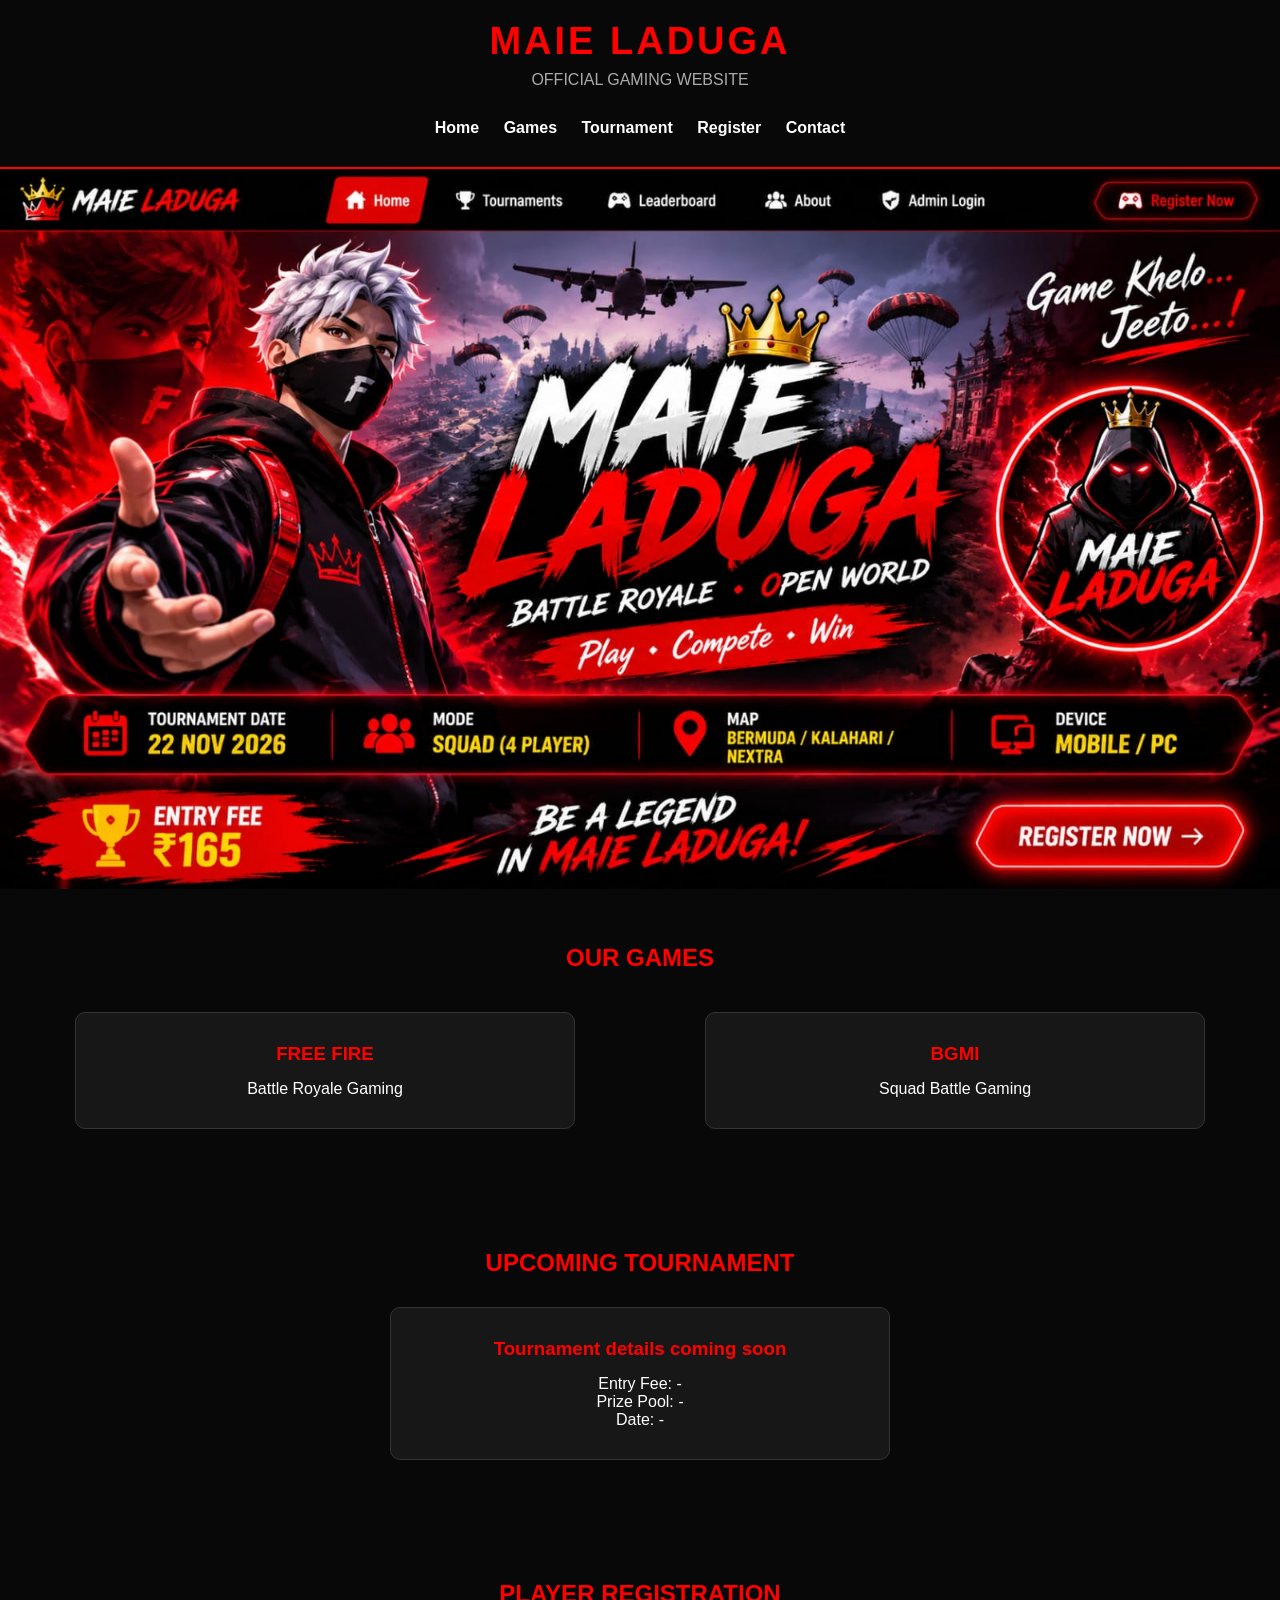
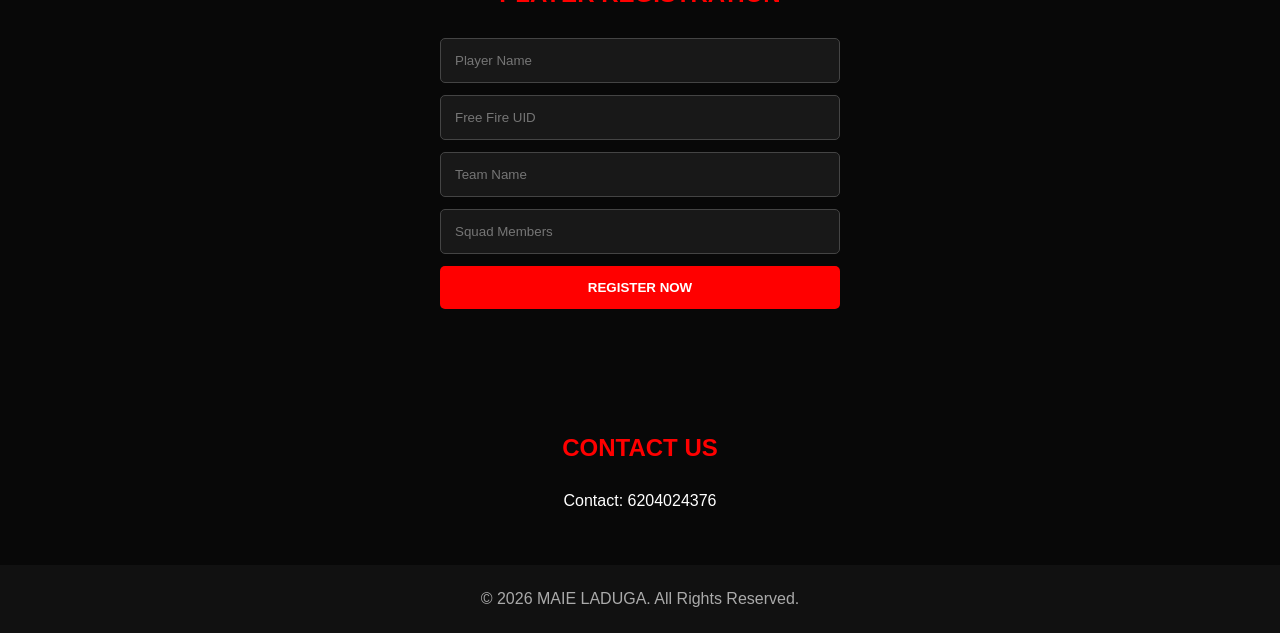
<file: index.html>
<!DOCTYPE html>
<html lang="en">
<head>
<meta charset="UTF-8">
<meta name="viewport" content="width=device-width, initial-scale=1.0">
<title>MAIE LADUGA Gaming</title>
<link rel="stylesheet" href="style.css">
</head>
<body>

<header>
    <h1>MAIE LADUGA</h1>
    <p>OFFICIAL GAMING WEBSITE</p>
    <nav>
        <a href="#home">Home</a>
        <a href="#games">Games</a>
        <a href="#tournament">Tournament</a>
        <a href="#register">Register</a>
        <a href="#contact">Contact</a>
    </nav>
</header>

<section id="home" class="banner">
    <img src="banner.png" alt="MAIE LADUGA Gaming Banner">
</section>

<section id="games">
    <h2>OUR GAMES</h2>
    <div class="cards">
        <div class="card">
            <h3>FREE FIRE</h3>
            <p>Battle Royale Gaming</p>
        </div>
        <div class="card">
            <h3>BGMI</h3>
            <p>Squad Battle Gaming</p>
        </div>
    </div>
</section>

<section id="tournament">
    <h2>UPCOMING TOURNAMENT</h2>
    <div class="card">
        <h3 id="showName">Tournament details coming soon</h3>
        <p>Entry Fee: <span id="showFee">-</span></p>
        <p>Prize Pool: <span id="showPrize">-</span></p>
        <p>Date: <span id="showDate">-</span></p>
    </div>
</section>

<section id="register">
    <h2>PLAYER REGISTRATION</h2>
    <form id="registerForm">
        <input id="name" placeholder="Player Name" required>
        <input id="uid" placeholder="Free Fire UID" required>
        <input id="team" placeholder="Team Name" required>
        <input id="members" placeholder="Squad Members" required>
        <button type="submit">REGISTER NOW</button>
    </form>
    <p id="message"></p>
</section>

<section id="contact">
    <h2>CONTACT US</h2>
    <p>Contact: 6204024376</p>
</section>

<footer>
    <p>© 2026 MAIE LADUGA. All Rights Reserved.</p>
</footer>

<script>
document.getElementById("registerForm").addEventListener("submit", function(e) {
    e.preventDefault();

    const player = {
        name: document.getElementById("name").value,
        uid: document.getElementById("uid").value,
        team: document.getElementById("team").value,
        members: document.getElementById("members").value
    };

    let players = JSON.parse(localStorage.getItem("players") || "[]");
    players.push(player);
    localStorage.setItem("players", JSON.stringify(players));

    document.getElementById("message").textContent =
        "Registration Successful!";
    this.reset();
});

function loadTournament() {
    const data = JSON.parse(localStorage.getItem("tournament") || "null");

    if (data) {
        document.getElementById("showName").textContent = data.name;
        document.getElementById("showFee").textContent = data.fee;
        document.getElementById("showPrize").textContent = data.prize;
        document.getElementById("showDate").textContent = data.date;
    }
}

loadTournament();
</script>

</body>
</html>
</file>
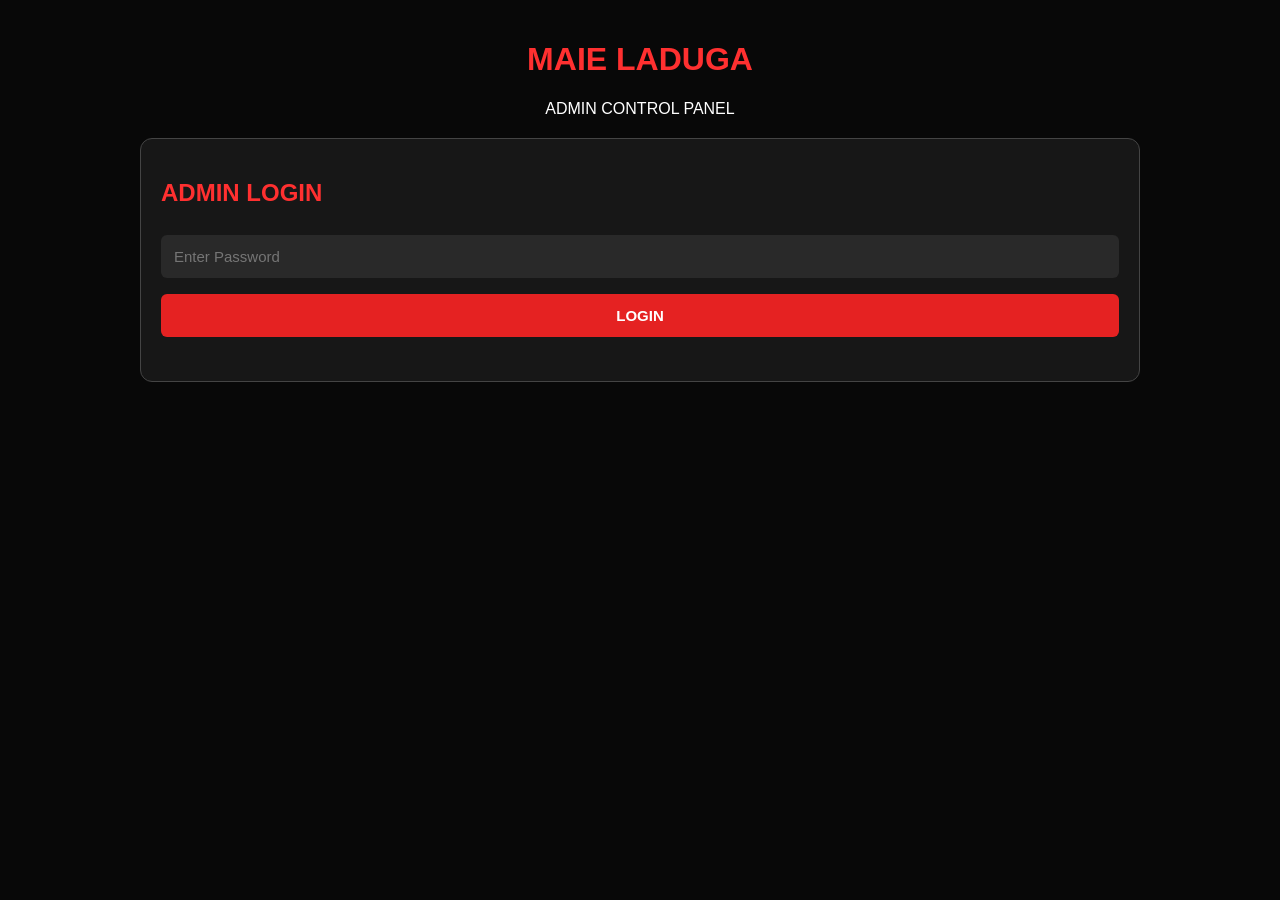
<file: admin.html>
<!DOCTYPE html>
<html lang="en">
<head>
<meta charset="UTF-8">
<meta name="viewport" content="width=device-width, initial-scale=1.0">
<title>MAIE LADUGA Admin Panel</title>

<style>
* {
    box-sizing: border-box;
}

body {
    margin: 0;
    padding: 20px;
    background: #080808;
    color: white;
    font-family: Arial, sans-serif;
}

.container {
    max-width: 1000px;
    margin: auto;
}

h1 {
    color: #ff3030;
    text-align: center;
}

h2 {
    color: #ff3030;
}

.card {
    background: #171717;
    border: 1px solid #444;
    border-radius: 12px;
    padding: 20px;
    margin: 20px 0;
}

input, button {
    width: 100%;
    padding: 13px;
    margin: 8px 0;
    border-radius: 6px;
    border: none;
    font-size: 15px;
}

input {
    background: #292929;
    color: white;
}

button {
    background: #e52222;
    color: white;
    font-weight: bold;
    cursor: pointer;
}

button:hover {
    background: #b91515;
}

.stats {
    display: flex;
    gap: 12px;
    flex-wrap: wrap;
}

.stat {
    flex: 1;
    min-width: 140px;
    background: #252525;
    border: 1px solid #ff3030;
    border-radius: 10px;
    padding: 15px;
    text-align: center;
}

.stat h3 {
    color: #ff4545;
}

table {
    width: 100%;
    border-collapse: collapse;
    margin-top: 15px;
}

th, td {
    border: 1px solid #555;
    padding: 10px;
    text-align: left;
}

th {
    background: #292929;
    color: #ff4545;
}

.hidden {
    display: none;
}

.message {
    color: #55ff88;
}

@media(max-width: 600px) {
    body {
        padding: 10px;
    }

    table {
        font-size: 12px;
    }

    th, td {
        padding: 6px;
    }
}
</style>
</head>

<body>

<div class="container">

<h1>MAIE LADUGA</h1>
<p style="text-align:center;">ADMIN CONTROL PANEL</p>

<!-- LOGIN -->

<div class="card" id="loginBox">

<h2>ADMIN LOGIN</h2>

<input type="password"
id="password"
placeholder="Enter Password">

<button onclick="loginAdmin()">LOGIN</button>

<p id="loginMessage"></p>

</div>

<!-- DASHBOARD -->

<div id="dashboard" class="hidden">

<!-- OVERVIEW -->

<div class="card">

<h2>DASHBOARD OVERVIEW</h2>

<div class="stats">

<div class="stat">
<h3>Total Players</h3>
<h2 id="playerCount">0</h2>
</div>

<div class="stat">
<h3>Total Teams</h3>
<h2 id="teamCount">0</h2>
</div>

</div>
</div>

<!-- PLAYERS -->

<div class="card">

<h2>PLAYER REGISTRATIONS</h2>

<button onclick="showPlayers()">REFRESH PLAYERS</button>

<div style="overflow-x:auto;">

<table>

<thead>
<tr>
<th>Name</th>
<th>UID</th>
<th>Team</th>
<th>Members</th>
</tr>
</thead>

<tbody id="playerTable"></tbody>

</table>

</div>
</div>

<!-- TOURNAMENT SETTINGS -->

<div class="card">

<h2>TOURNAMENT SETTINGS</h2>

<label>Tournament Name</label>

<input type="text"
id="tournamentName"
placeholder="Enter Tournament Name">

<label>Entry Fee (₹)</label>

<input type="number"
id="entryFee"
placeholder="Enter Entry Fee">

<label>Prize Pool (₹)</label>

<input type="number"
id="prizePool"
placeholder="Enter Prize Pool">

<label>Tournament Date</label>

<input type="date"
id="tournamentDate">

<button onclick="saveTournament()">
SAVE TOURNAMENT
</button>

<p id="tournamentMessage" class="message"></p>

</div>

<!-- WINNER DETAILS -->

<div class="card">

<h2>WINNER DETAILS</h2>

<input type="text"
id="winnerName"
placeholder="Winner Name">

<input type="text"
id="winnerTeam"
placeholder="Winner Team">

<button onclick="saveWinner()">
SAVE WINNER
</button>

<p id="winnerMessage" class="message"></p>

</div>

<button onclick="logoutAdmin()">LOGOUT</button>

</div>
</div>

<script>

// ADMIN LOGIN - DEMO ONLY

function loginAdmin() {

    const password =
    document.getElementById("password").value;

    if(password === "MAIE123") {

        document.getElementById("loginBox")
        .classList.add("hidden");

        document.getElementById("dashboard")
        .classList.remove("hidden");

        showPlayers();
        loadTournament();
        loadWinner();

    } else {

        document.getElementById("loginMessage")
        .textContent = "Wrong Password!";

    }
}


// PLAYER LIST

function showPlayers() {

    let players = [];

    try {
        players =
        JSON.parse(localStorage.getItem("players")) || [];
    } catch(error) {
        players = [];
    }

    const table =
    document.getElementById("playerTable");

    table.innerHTML = "";

    players.forEach(function(player) {

        const row = document.createElement("tr");

        [
            player.name,
            player.uid,
            player.team,
            player.members
        ].forEach(function(value) {

            const cell = document.createElement("td");

            cell.textContent = value || "";

            row.appendChild(cell);

        });

        table.appendChild(row);

    });

    document.getElementById("playerCount")
    .textContent = players.length;

    const teams = new Set(
        players.map(p => p.team).filter(Boolean)
    );

    document.getElementById("teamCount")
    .textContent = teams.size;

}


// SAVE TOURNAMENT

function saveTournament() {

    const tournament = {

        name: document.getElementById("tournamentName").value,

        fee: document.getElementById("entryFee").value,

        prize: document.getElementById("prizePool").value,

        date: document.getElementById("tournamentDate").value

    };

    localStorage.setItem(
        "tournament",
        JSON.stringify(tournament)
    );

    document.getElementById("tournamentMessage")
    .textContent = "Tournament Saved Successfully!";

}


// LOAD TOURNAMENT

function loadTournament() {

    let tournament = null;

    try {
        tournament =
        JSON.parse(localStorage.getItem("tournament"));
    } catch(error) {
        tournament = null;
    }

    if(!tournament) return;

    document.getElementById("tournamentName").value =
    tournament.name || "";

    document.getElementById("entryFee").value =
    tournament.fee || "";

    document.getElementById("prizePool").value =
    tournament.prize || "";

    document.getElementById("tournamentDate").value =
    tournament.date || "";

}


// SAVE WINNER

function saveWinner() {

    const winner = {

        name: document.getElementById("winnerName").value,

        team: document.getElementById("winnerTeam").value

    };

    localStorage.setItem(
        "winner",
        JSON.stringify(winner)
    );

    document.getElementById("winnerMessage")
    .textContent = "Winner Saved Successfully!";

}


// LOAD WINNER

function loadWinner() {

    let winner = null;

    try {
        winner =
        JSON.parse(localStorage.getItem("winner"));
    } catch(error) {
        winner = null;
    }

    if(!winner) return;

    document.getElementById("winnerName").value =
    winner.name || "";

    document.getElementById("winnerTeam").value =
    winner.team || "";

}


// LOGOUT

function logoutAdmin() {
    location.reload();
}

</script>

</body>
</html>
</file>
<file: style.css>
* {
    margin: 0;
    padding: 0;
    box-sizing: border-box;
}

html {
    scroll-behavior: smooth;
}

body {
    background: #080808;
    color: white;
    font-family: Arial, sans-serif;
}

header {
    background: #080808;
    padding: 20px;
    text-align: center;
    border-bottom: 2px solid red;
}

header h1 {
    color: red;
    font-size: 38px;
    letter-spacing: 3px;
}

header p {
    color: #aaa;
    margin: 8px;
}

nav {
    margin-top: 20px;
}

nav a {
    display: inline-block;
    color: white;
    text-decoration: none;
    margin: 10px;
    font-weight: bold;
}

nav a:hover {
    color: red;
}

.banner {
    padding: 0;
    width: 100%;
    background: #000;
}

.banner img {
    display: block;
    width: 100%;
    height: auto;
}

section {
    padding: 55px 20px;
    text-align: center;
}

section h2 {
    color: red;
    margin-bottom: 30px;
}

.cards {
    display: flex;
    justify-content: center;
    gap: 20px;
    flex-wrap: wrap;
}

.card {
    background: #171717;
    border: 1px solid #333;
    padding: 30px;
    margin: 10px auto;
    border-radius: 10px;
    max-width: 500px;
    width: 100%;
}

.card h3 {
    color: red;
    margin-bottom: 15px;
}

form {
    max-width: 400px;
    margin: auto;
}

input {
    display: block;
    width: 100%;
    padding: 14px;
    margin: 12px 0;
    background: #181818;
    color: white;
    border: 1px solid #444;
    border-radius: 5px;
}

button {
    width: 100%;
    padding: 14px;
    background: red;
    color: white;
    border: none;
    border-radius: 5px;
    font-weight: bold;
    cursor: pointer;
}

button:hover {
    background: #b00000;
}

#message {
    color: lightgreen;
    margin-top: 15px;
}

footer {
    background: #111;
    color: #aaa;
    padding: 25px;
    text-align: center;
}

@media (max-width: 600px) {
    header h1 {
        font-size: 28px;
    }

    nav a {
        margin: 7px;
    }
}
</file>
